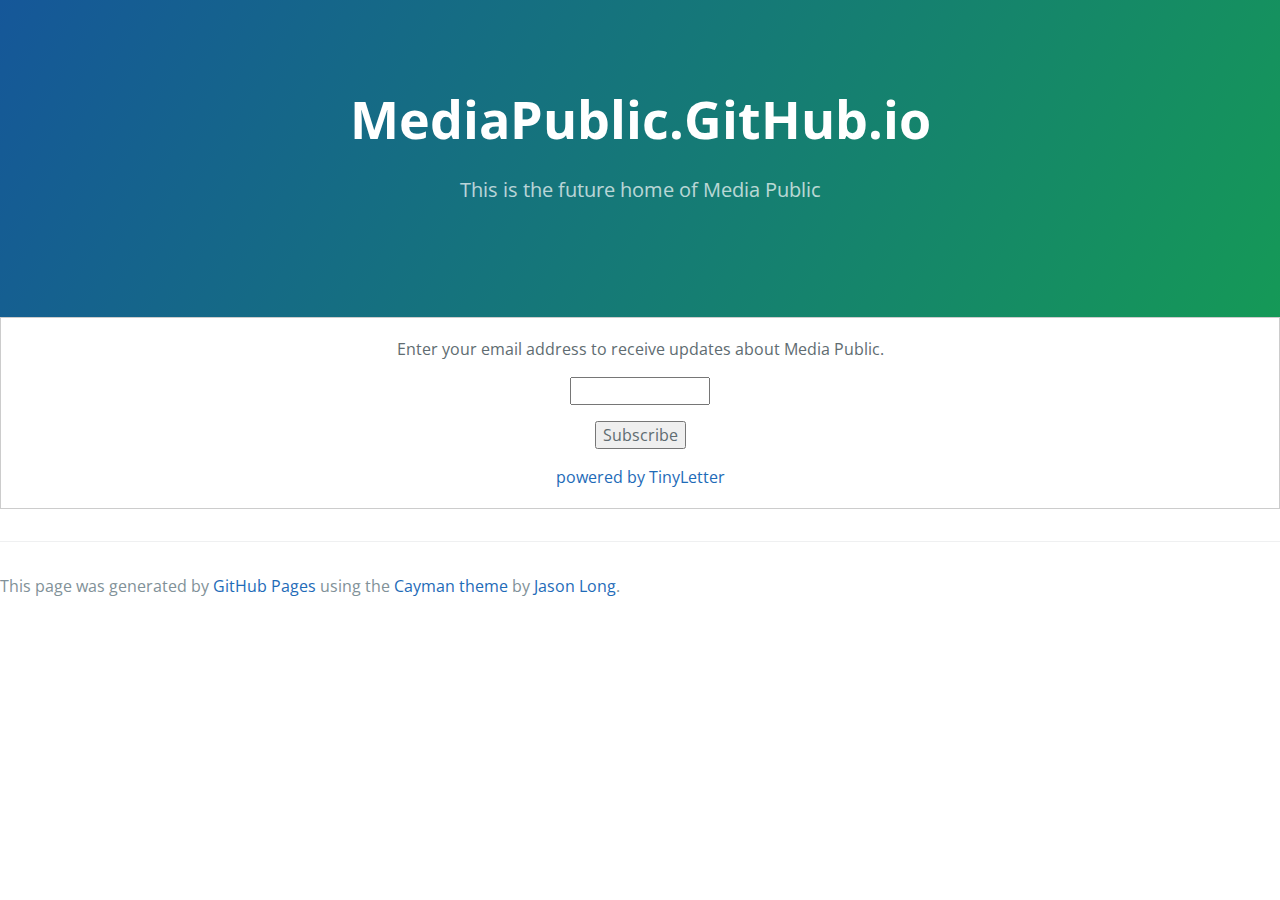
<file: index.html>
<!DOCTYPE html>
<html lang="en-us">
  <head>
    <meta charset="UTF-8">
    <title>MediaPublic.GitHub.io by mediapublic</title>
    <meta name="viewport" content="width=device-width, initial-scale=1">
    <link rel="stylesheet" type="text/css" href="stylesheets/normalize.css" media="screen">
    <link href='https://fonts.googleapis.com/css?family=Open+Sans:400,700' rel='stylesheet' type='text/css'>
    <link rel="stylesheet" type="text/css" href="stylesheets/stylesheet.css" media="screen">
    <link rel="stylesheet" type="text/css" href="stylesheets/github-light.css" media="screen">
  </head>
  <body>
    <section class="page-header">
      <h1 class="project-name">MediaPublic.GitHub.io</h1>
      <h2 class="project-tagline">This is the future home of Media Public</h2>
    </section>


 <form style="border:1px solid #ccc;padding:3px;text-align:center;" action="https://tinyletter.com/mediapublic" method="post" target="popupwindow" onsubmit="window.open('https://tinyletter.com/mediapublic', 'popupwindow', 'scrollbars=yes,width=800,height=600');return true"><p><label for="tlemail">Enter your email address to receive updates about Media Public.</label></p><p><input type="text" style="width:140px" name="email" id="tlemail" /></p><input type="hidden" value="1" name="embed"/><input type="submit" value="Subscribe" /><p><a href="https://tinyletter.com" target="_blank">powered by TinyLetter</a></p></form>

      <footer class="site-footer">

        <span class="site-footer-credits">This page was generated by <a href="https://pages.github.com">GitHub Pages</a> using the <a href="https://github.com/jasonlong/cayman-theme">Cayman theme</a> by <a href="https://twitter.com/jasonlong">Jason Long</a>.</span>
      </footer>

    </section>

            <script type="text/javascript">
            var gaJsHost = (("https:" == document.location.protocol) ? "https://ssl." : "http://www.");
            document.write(unescape("%3Cscript src='" + gaJsHost + "google-analytics.com/ga.js' type='text/javascript'%3E%3C/script%3E"));
          </script>
          <script type="text/javascript">
            try {
              var pageTracker = _gat._getTracker("UA-65064906-1");
            pageTracker._trackPageview();
            } catch(err) {}
          </script>

  </body>
</html>
</file>
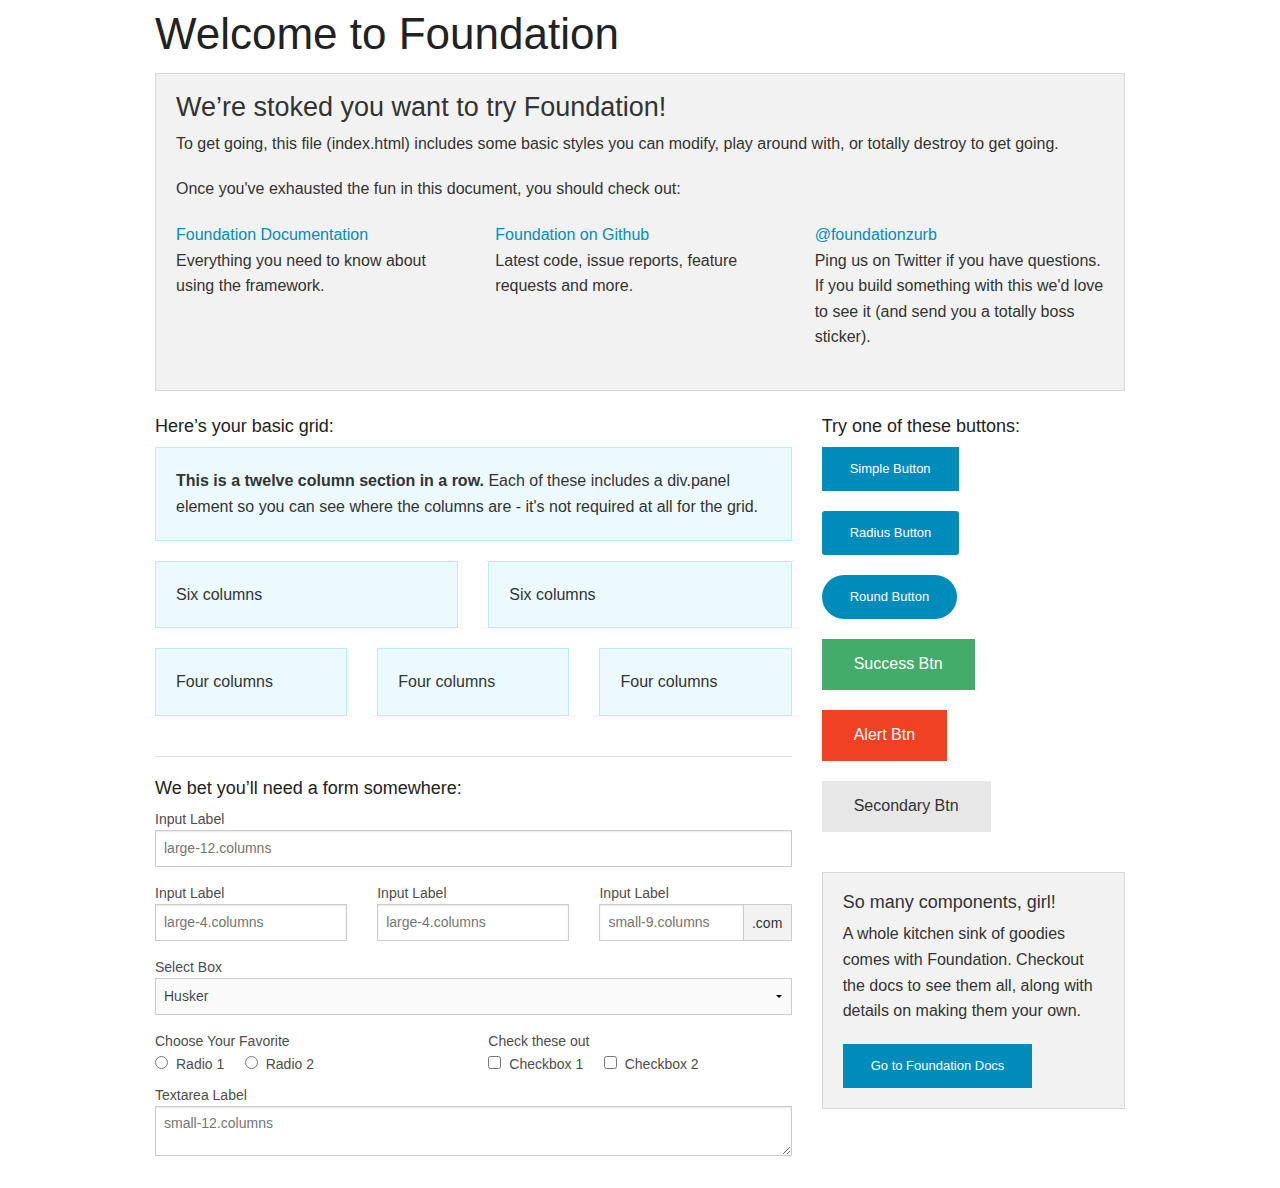
<file: mockups/foundation/index.html>
<!doctype html>
<html class="no-js" lang="en">
  <head>
    <meta charset="utf-8" />
    <meta name="viewport" content="width=device-width, initial-scale=1.0" />
    <title>Foundation | Welcome</title>
    <link rel="stylesheet" href="css/foundation.css" />
    <script src="js/vendor/modernizr.js"></script>
  </head>
  <body>
    
    <div class="row">
      <div class="large-12 columns">
        <h1>Welcome to Foundation</h1>
      </div>
    </div>
    
    <div class="row">
      <div class="large-12 columns">
      	<div class="panel">
	        <h3>We&rsquo;re stoked you want to try Foundation! </h3>
	        <p>To get going, this file (index.html) includes some basic styles you can modify, play around with, or totally destroy to get going.</p>
	        <p>Once you've exhausted the fun in this document, you should check out:</p>
	        <div class="row">
	        	<div class="large-4 medium-4 columns">
	    		<p><a href="http://foundation.zurb.com/docs">Foundation Documentation</a><br />Everything you need to know about using the framework.</p>
	    	</div>
	        	<div class="large-4 medium-4 columns">
	        		<p><a href="http://github.com/zurb/foundation">Foundation on Github</a><br />Latest code, issue reports, feature requests and more.</p>
	        	</div>
	        	<div class="large-4 medium-4 columns">
	        		<p><a href="http://twitter.com/foundationzurb">@foundationzurb</a><br />Ping us on Twitter if you have questions. If you build something with this we'd love to see it (and send you a totally boss sticker).</p>
	        	</div>        
					</div>
      	</div>
      </div>
    </div>

    <div class="row">
      <div class="large-8 medium-8 columns">
        <h5>Here&rsquo;s your basic grid:</h5>
        <!-- Grid Example -->

        <div class="row">
          <div class="large-12 columns">
            <div class="callout panel">
              <p><strong>This is a twelve column section in a row.</strong> Each of these includes a div.panel element so you can see where the columns are - it's not required at all for the grid.</p>
            </div>
          </div>
        </div>
        <div class="row">
          <div class="large-6 medium-6 columns">
            <div class="callout panel">
              <p>Six columns</p>
            </div>
          </div>
          <div class="large-6 medium-6 columns">
            <div class="callout panel">
              <p>Six columns</p>
            </div>
          </div>
        </div>
        <div class="row">
          <div class="large-4 medium-4 small-4 columns">
            <div class="callout panel">
              <p>Four columns</p>
            </div>
          </div>
          <div class="large-4 medium-4 small-4 columns">
            <div class="callout panel">
              <p>Four columns</p>
            </div>
          </div>
          <div class="large-4 medium-4 small-4 columns">
            <div class="callout panel">
              <p>Four columns</p>
            </div>
          </div>
        </div>
        
        <hr />
                
        <h5>We bet you&rsquo;ll need a form somewhere:</h5>
        <form>
				  <div class="row">
				    <div class="large-12 columns">
				      <label>Input Label</label>
				      <input type="text" placeholder="large-12.columns" />
				    </div>
				  </div>
				  <div class="row">
				    <div class="large-4 medium-4 columns">
				      <label>Input Label</label>
				      <input type="text" placeholder="large-4.columns" />
				    </div>
				    <div class="large-4 medium-4 columns">
				      <label>Input Label</label>
				      <input type="text" placeholder="large-4.columns" />
				    </div>
				    <div class="large-4 medium-4 columns">
				      <div class="row collapse">
				        <label>Input Label</label>
				        <div class="small-9 columns">
				          <input type="text" placeholder="small-9.columns" />
				        </div>
				        <div class="small-3 columns">
				          <span class="postfix">.com</span>
				        </div>
				      </div>
				    </div>
				  </div>
				  <div class="row">
				    <div class="large-12 columns">
				      <label>Select Box</label>
				      <select>
				        <option value="husker">Husker</option>
				        <option value="starbuck">Starbuck</option>
				        <option value="hotdog">Hot Dog</option>
				        <option value="apollo">Apollo</option>
				      </select>
				    </div>
				  </div>
				  <div class="row">
				    <div class="large-6 medium-6 columns">
				      <label>Choose Your Favorite</label>
				      <input type="radio" name="pokemon" value="Red" id="pokemonRed"><label for="pokemonRed">Radio 1</label>
				      <input type="radio" name="pokemon" value="Blue" id="pokemonBlue"><label for="pokemonBlue">Radio 2</label>
				    </div>
				    <div class="large-6 medium-6 columns">
				      <label>Check these out</label>
				      <input id="checkbox1" type="checkbox"><label for="checkbox1">Checkbox 1</label>
				      <input id="checkbox2" type="checkbox"><label for="checkbox2">Checkbox 2</label>
				    </div>
				  </div>
				  <div class="row">
				    <div class="large-12 columns">
				      <label>Textarea Label</label>
				      <textarea placeholder="small-12.columns"></textarea>
				    </div>
				  </div>
				</form>
      </div>     

      <div class="large-4 medium-4 columns">
			  <h5>Try one of these buttons:</h5>
			  <p><a href="#" class="small button">Simple Button</a><br/>
        <a href="#" class="small radius button">Radius Button</a><br/>
        <a href="#" class="small round button">Round Button</a><br/>            
        <a href="#" class="medium success button">Success Btn</a><br/>
        <a href="#" class="medium alert button">Alert Btn</a><br/>
        <a href="#" class="medium secondary button">Secondary Btn</a></p>           
				<div class="panel">
        	<h5>So many components, girl!</h5>
        	<p>A whole kitchen sink of goodies comes with Foundation. Checkout the docs to see them all, along with details on making them your own.</p>
        	<a href="http://foundation.zurb.com/docs/" class="small button">Go to Foundation Docs</a>          
        </div>
      </div>
    </div>
    
    <script src="js/vendor/jquery.js"></script>
    <script src="js/foundation.min.js"></script>
    <script>
      $(document).foundation();
    </script>
  </body>
</html>
</file>
<file: stylesheets/stylesheet.css>
* {
  box-sizing: border-box; }

body {
  padding: 0;
  margin: 0;
  font-family: "Open Sans", "Helvetica Neue", Helvetica, Arial, sans-serif;
  font-size: 16px;
  line-height: 1.5;
  color: #606c71; }

a {
  color: #1e6bb8;
  text-decoration: none; }
  a:hover {
    text-decoration: underline; }

.btn {
  display: inline-block;
  margin-bottom: 1rem;
  color: rgba(255, 255, 255, 0.7);
  background-color: rgba(255, 255, 255, 0.08);
  border-color: rgba(255, 255, 255, 0.2);
  border-style: solid;
  border-width: 1px;
  border-radius: 0.3rem;
  transition: color 0.2s, background-color 0.2s, border-color 0.2s; }
  .btn + .btn {
    margin-left: 1rem; }

.btn:hover {
  color: rgba(255, 255, 255, 0.8);
  text-decoration: none;
  background-color: rgba(255, 255, 255, 0.2);
  border-color: rgba(255, 255, 255, 0.3); }

@media screen and (min-width: 64em) {
  .btn {
    padding: 0.75rem 1rem; } }

@media screen and (min-width: 42em) and (max-width: 64em) {
  .btn {
    padding: 0.6rem 0.9rem;
    font-size: 0.9rem; } }

@media screen and (max-width: 42em) {
  .btn {
    display: block;
    width: 100%;
    padding: 0.75rem;
    font-size: 0.9rem; }
    .btn + .btn {
      margin-top: 1rem;
      margin-left: 0; } }

.page-header {
  color: #fff;
  text-align: center;
  background-color: #159957;
  background-image: linear-gradient(120deg, #155799, #159957); }

@media screen and (min-width: 64em) {
  .page-header {
    padding: 5rem 6rem; } }

@media screen and (min-width: 42em) and (max-width: 64em) {
  .page-header {
    padding: 3rem 4rem; } }

@media screen and (max-width: 42em) {
  .page-header {
    padding: 2rem 1rem; } }

.project-name {
  margin-top: 0;
  margin-bottom: 0.1rem; }

@media screen and (min-width: 64em) {
  .project-name {
    font-size: 3.25rem; } }

@media screen and (min-width: 42em) and (max-width: 64em) {
  .project-name {
    font-size: 2.25rem; } }

@media screen and (max-width: 42em) {
  .project-name {
    font-size: 1.75rem; } }

.project-tagline {
  margin-bottom: 2rem;
  font-weight: normal;
  opacity: 0.7; }

@media screen and (min-width: 64em) {
  .project-tagline {
    font-size: 1.25rem; } }

@media screen and (min-width: 42em) and (max-width: 64em) {
  .project-tagline {
    font-size: 1.15rem; } }

@media screen and (max-width: 42em) {
  .project-tagline {
    font-size: 1rem; } }

.main-content :first-child {
  margin-top: 0; }
.main-content img {
  max-width: 100%; }
.main-content h1, .main-content h2, .main-content h3, .main-content h4, .main-content h5, .main-content h6 {
  margin-top: 2rem;
  margin-bottom: 1rem;
  font-weight: normal;
  color: #159957; }
.main-content p {
  margin-bottom: 1em; }
.main-content code {
  padding: 2px 4px;
  font-family: Consolas, "Liberation Mono", Menlo, Courier, monospace;
  font-size: 0.9rem;
  color: #383e41;
  background-color: #f3f6fa;
  border-radius: 0.3rem; }
.main-content pre {
  padding: 0.8rem;
  margin-top: 0;
  margin-bottom: 1rem;
  font: 1rem Consolas, "Liberation Mono", Menlo, Courier, monospace;
  color: #567482;
  word-wrap: normal;
  background-color: #f3f6fa;
  border: solid 1px #dce6f0;
  border-radius: 0.3rem; }
  .main-content pre > code {
    padding: 0;
    margin: 0;
    font-size: 0.9rem;
    color: #567482;
    word-break: normal;
    white-space: pre;
    background: transparent;
    border: 0; }
.main-content .highlight {
  margin-bottom: 1rem; }
  .main-content .highlight pre {
    margin-bottom: 0;
    word-break: normal; }
.main-content .highlight pre, .main-content pre {
  padding: 0.8rem;
  overflow: auto;
  font-size: 0.9rem;
  line-height: 1.45;
  border-radius: 0.3rem; }
.main-content pre code, .main-content pre tt {
  display: inline;
  max-width: initial;
  padding: 0;
  margin: 0;
  overflow: initial;
  line-height: inherit;
  word-wrap: normal;
  background-color: transparent;
  border: 0; }
  .main-content pre code:before, .main-content pre code:after, .main-content pre tt:before, .main-content pre tt:after {
    content: normal; }
.main-content ul, .main-content ol {
  margin-top: 0; }
.main-content blockquote {
  padding: 0 1rem;
  margin-left: 0;
  color: #819198;
  border-left: 0.3rem solid #dce6f0; }
  .main-content blockquote > :first-child {
    margin-top: 0; }
  .main-content blockquote > :last-child {
    margin-bottom: 0; }
.main-content table {
  display: block;
  width: 100%;
  overflow: auto;
  word-break: normal;
  word-break: keep-all; }
  .main-content table th {
    font-weight: bold; }
  .main-content table th, .main-content table td {
    padding: 0.5rem 1rem;
    border: 1px solid #e9ebec; }
.main-content dl {
  padding: 0; }
  .main-content dl dt {
    padding: 0;
    margin-top: 1rem;
    font-size: 1rem;
    font-weight: bold; }
  .main-content dl dd {
    padding: 0;
    margin-bottom: 1rem; }
.main-content hr {
  height: 2px;
  padding: 0;
  margin: 1rem 0;
  background-color: #eff0f1;
  border: 0; }

@media screen and (min-width: 64em) {
  .main-content {
    max-width: 64rem;
    padding: 2rem 6rem;
    margin: 0 auto;
    font-size: 1.1rem; } }

@media screen and (min-width: 42em) and (max-width: 64em) {
  .main-content {
    padding: 2rem 4rem;
    font-size: 1.1rem; } }

@media screen and (max-width: 42em) {
  .main-content {
    padding: 2rem 1rem;
    font-size: 1rem; } }

.site-footer {
  padding-top: 2rem;
  margin-top: 2rem;
  border-top: solid 1px #eff0f1; }

.site-footer-owner {
  display: block;
  font-weight: bold; }

.site-footer-credits {
  color: #819198; }

@media screen and (min-width: 64em) {
  .site-footer {
    font-size: 1rem; } }

@media screen and (min-width: 42em) and (max-width: 64em) {
  .site-footer {
    font-size: 1rem; } }

@media screen and (max-width: 42em) {
  .site-footer {
    font-size: 0.9rem; } }
</file>
<file: stylesheets/github-light.css>
/*
   Copyright 2014 GitHub Inc.

   Licensed under the Apache License, Version 2.0 (the "License");
   you may not use this file except in compliance with the License.
   You may obtain a copy of the License at

       http://www.apache.org/licenses/LICENSE-2.0

   Unless required by applicable law or agreed to in writing, software
   distributed under the License is distributed on an "AS IS" BASIS,
   WITHOUT WARRANTIES OR CONDITIONS OF ANY KIND, either express or implied.
   See the License for the specific language governing permissions and
   limitations under the License.

*/

.pl-c /* comment */ {
  color: #969896;
}

.pl-c1      /* constant, markup.raw, meta.diff.header, meta.module-reference, meta.property-name, support, support.constant, support.variable, variable.other.constant */,
.pl-s .pl-v /* string variable */ {
  color: #0086b3;
}

.pl-e  /* entity */,
.pl-en /* entity.name */ {
  color: #795da3;
}

.pl-s .pl-s1 /* string source */,
.pl-smi      /* storage.modifier.import, storage.modifier.package, storage.type.java, variable.other, variable.parameter.function */ {
  color: #333;
}

.pl-ent /* entity.name.tag */ {
  color: #63a35c;
}

.pl-k /* keyword, storage, storage.type */ {
  color: #a71d5d;
}

.pl-pds              /* punctuation.definition.string, string.regexp.character-class */,
.pl-s                /* string */,
.pl-s .pl-pse .pl-s1 /* string punctuation.section.embedded source */,
.pl-sr               /* string.regexp */,
.pl-sr .pl-cce       /* string.regexp constant.character.escape */,
.pl-sr .pl-sra       /* string.regexp string.regexp.arbitrary-repitition */,
.pl-sr .pl-sre       /* string.regexp source.ruby.embedded */ {
  color: #183691;
}

.pl-v /* variable */ {
  color: #ed6a43;
}

.pl-id /* invalid.deprecated */ {
  color: #b52a1d;
}

.pl-ii /* invalid.illegal */ {
  background-color: #b52a1d;
  color: #f8f8f8;
}

.pl-sr .pl-cce /* string.regexp constant.character.escape */ {
  color: #63a35c;
  font-weight: bold;
}

.pl-ml /* markup.list */ {
  color: #693a17;
}

.pl-mh        /* markup.heading */,
.pl-mh .pl-en /* markup.heading entity.name */,
.pl-ms        /* meta.separator */ {
  color: #1d3e81;
  font-weight: bold;
}

.pl-mq /* markup.quote */ {
  color: #008080;
}

.pl-mi /* markup.italic */ {
  color: #333;
  font-style: italic;
}

.pl-mb /* markup.bold */ {
  color: #333;
  font-weight: bold;
}

.pl-md /* markup.deleted, meta.diff.header.from-file */ {
  background-color: #ffecec;
  color: #bd2c00;
}

.pl-mi1 /* markup.inserted, meta.diff.header.to-file */ {
  background-color: #eaffea;
  color: #55a532;
}

.pl-mdr /* meta.diff.range */ {
  color: #795da3;
  font-weight: bold;
}

.pl-mo /* meta.output */ {
  color: #1d3e81;
}
</file>
